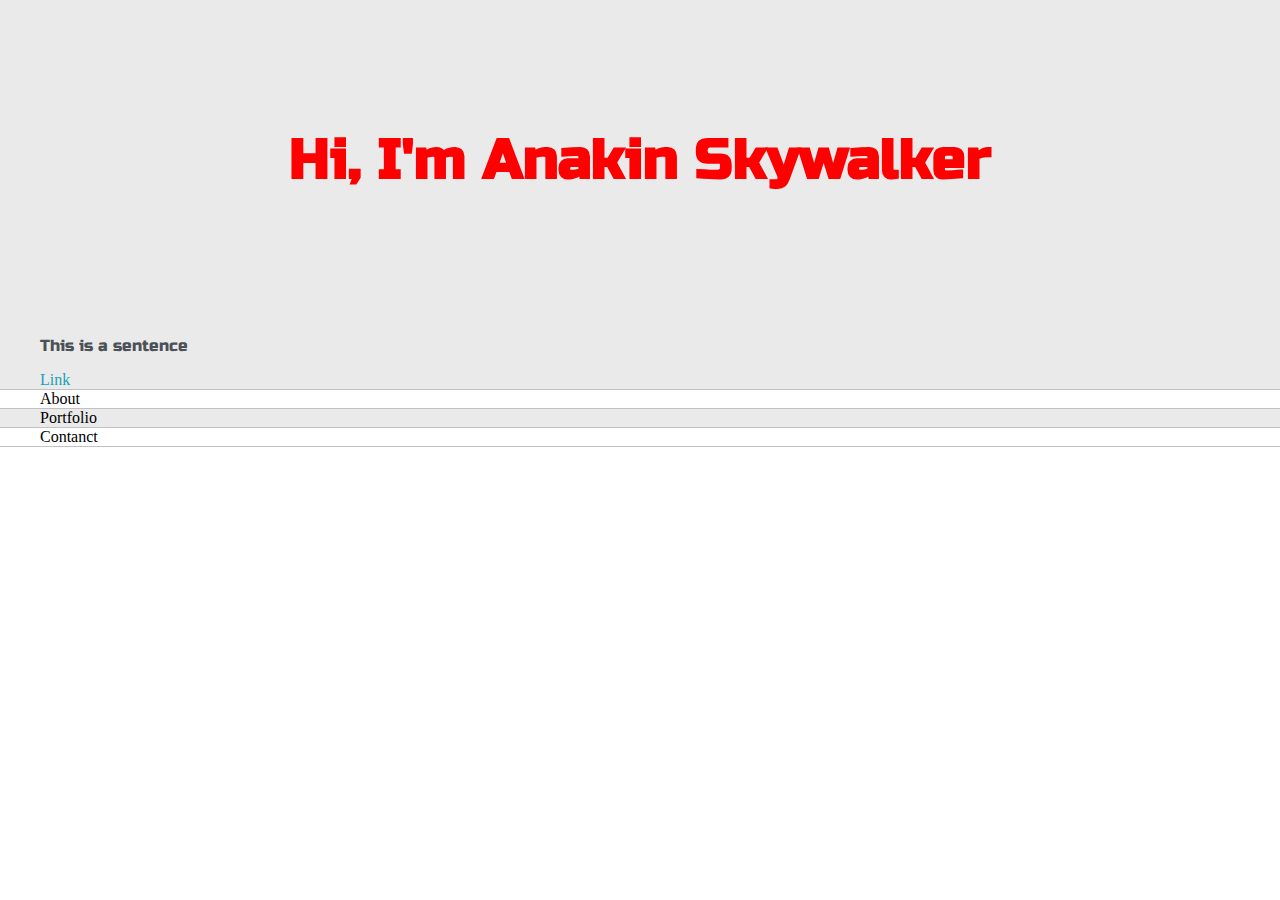
<file: index.html>
<!DOCTYPE html>
<html lang="en">
  <head>
    <meta charset="UTF-8" />
    <meta name="viewport" content="width=device-width, initial-scale=1.0" />
    <link rel="preconnect" href="https://fonts.gstatic.com" />
    <link
      href="https://fonts.googleapis.com/css2?family=Russo+One&display=swap"
      rel="stylesheet"
    />
    <link rel="preconnect" href="https://fonts.gstatic.com" />
    <link
      href="https://fonts.googleapis.com/css2?family=Roboto+Mono:ital,wght@1,500&family=Russo+One&display=swap"
      rel="stylesheet"
    />
    <title>P1: Portfolio Website</title>
    <link rel="stylesheet" href="default.css" />
  </head>
  <body>
    <section class="s1">
      <div class="main-container">
        <div class="greeting-wrapper">
          <h1>Hi, I'm Anakin Skywalker</h1>
        </div>
        <p>This is a sentence</p>
        <a href="#">Link</a>
      </div>
    </section>

    <section class="s2">
      <div class="main-container">About</div>
    </section>

    <section class="s1">
      <div class="main-container">Portfolio</div>
    </section>

    <section class="s2">
      <div class="main-container">Contanct</div>
    </section>
  </body>
</html>
</file>
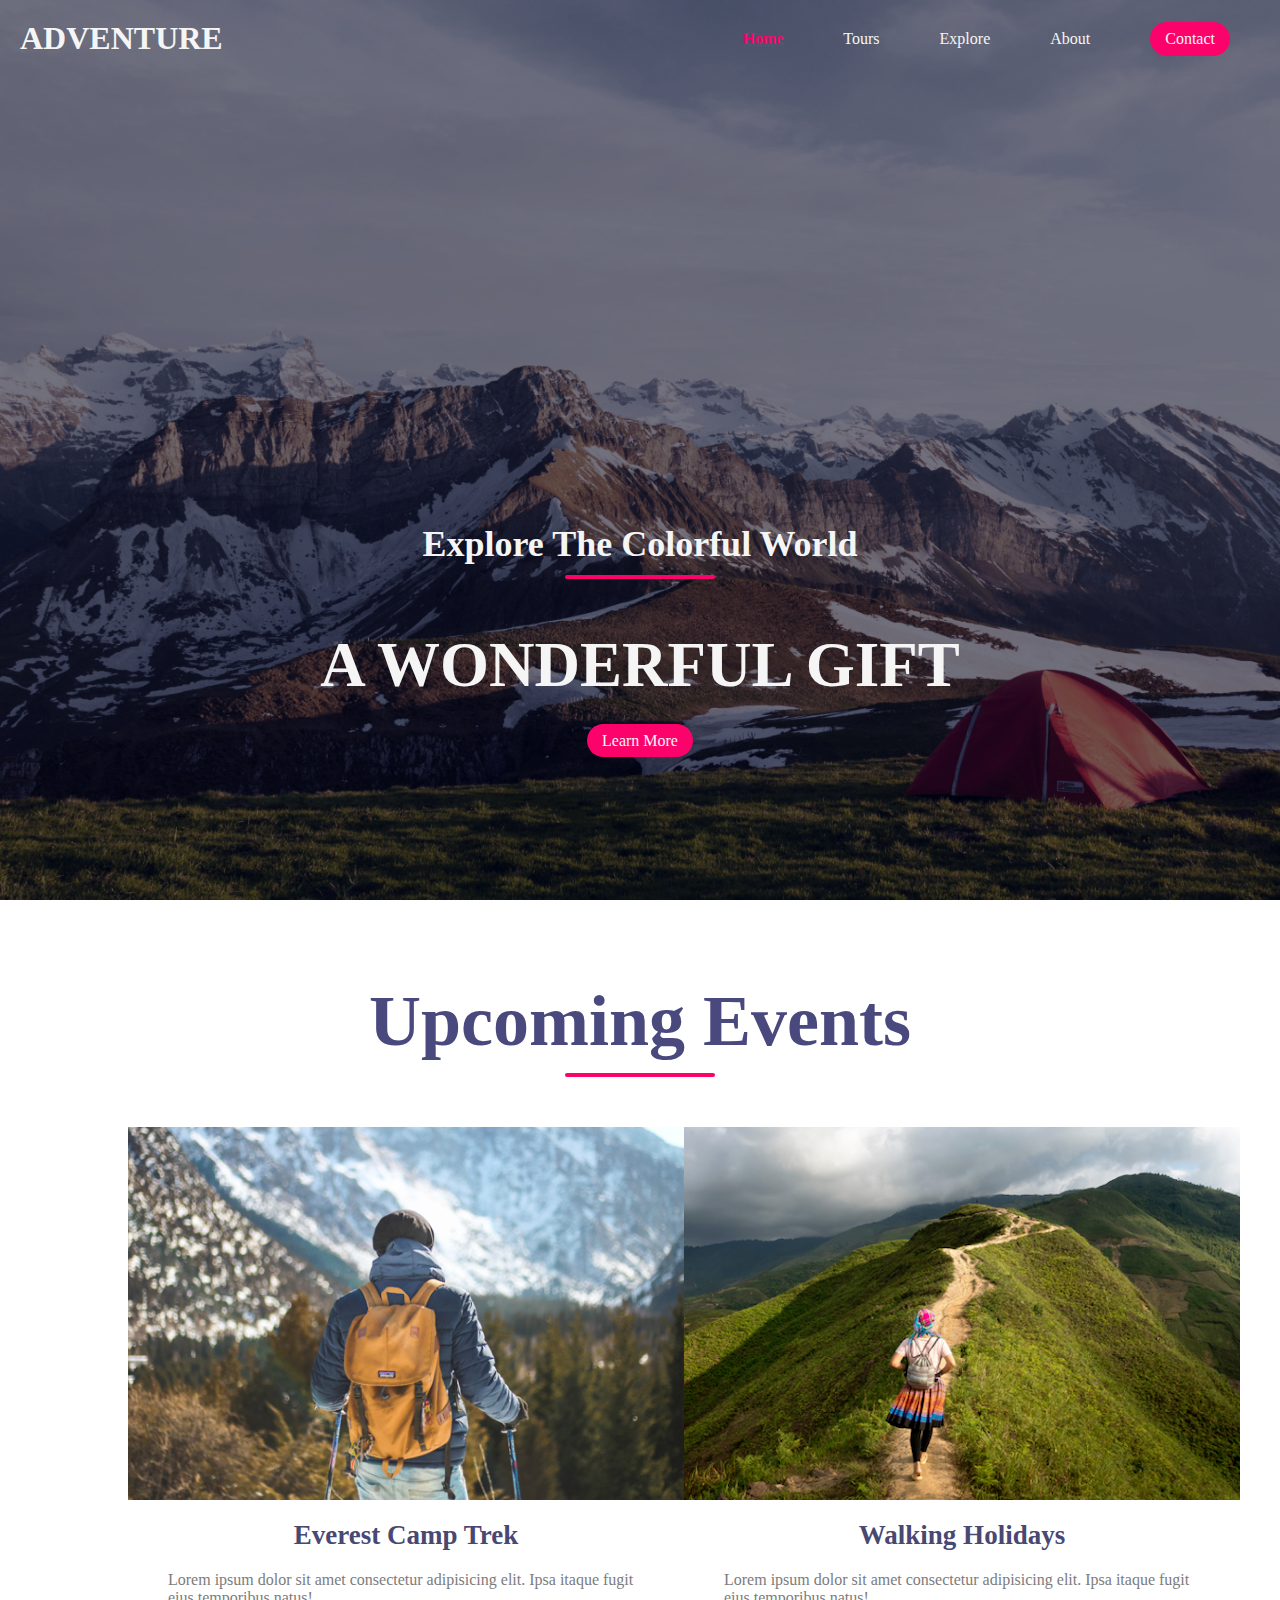
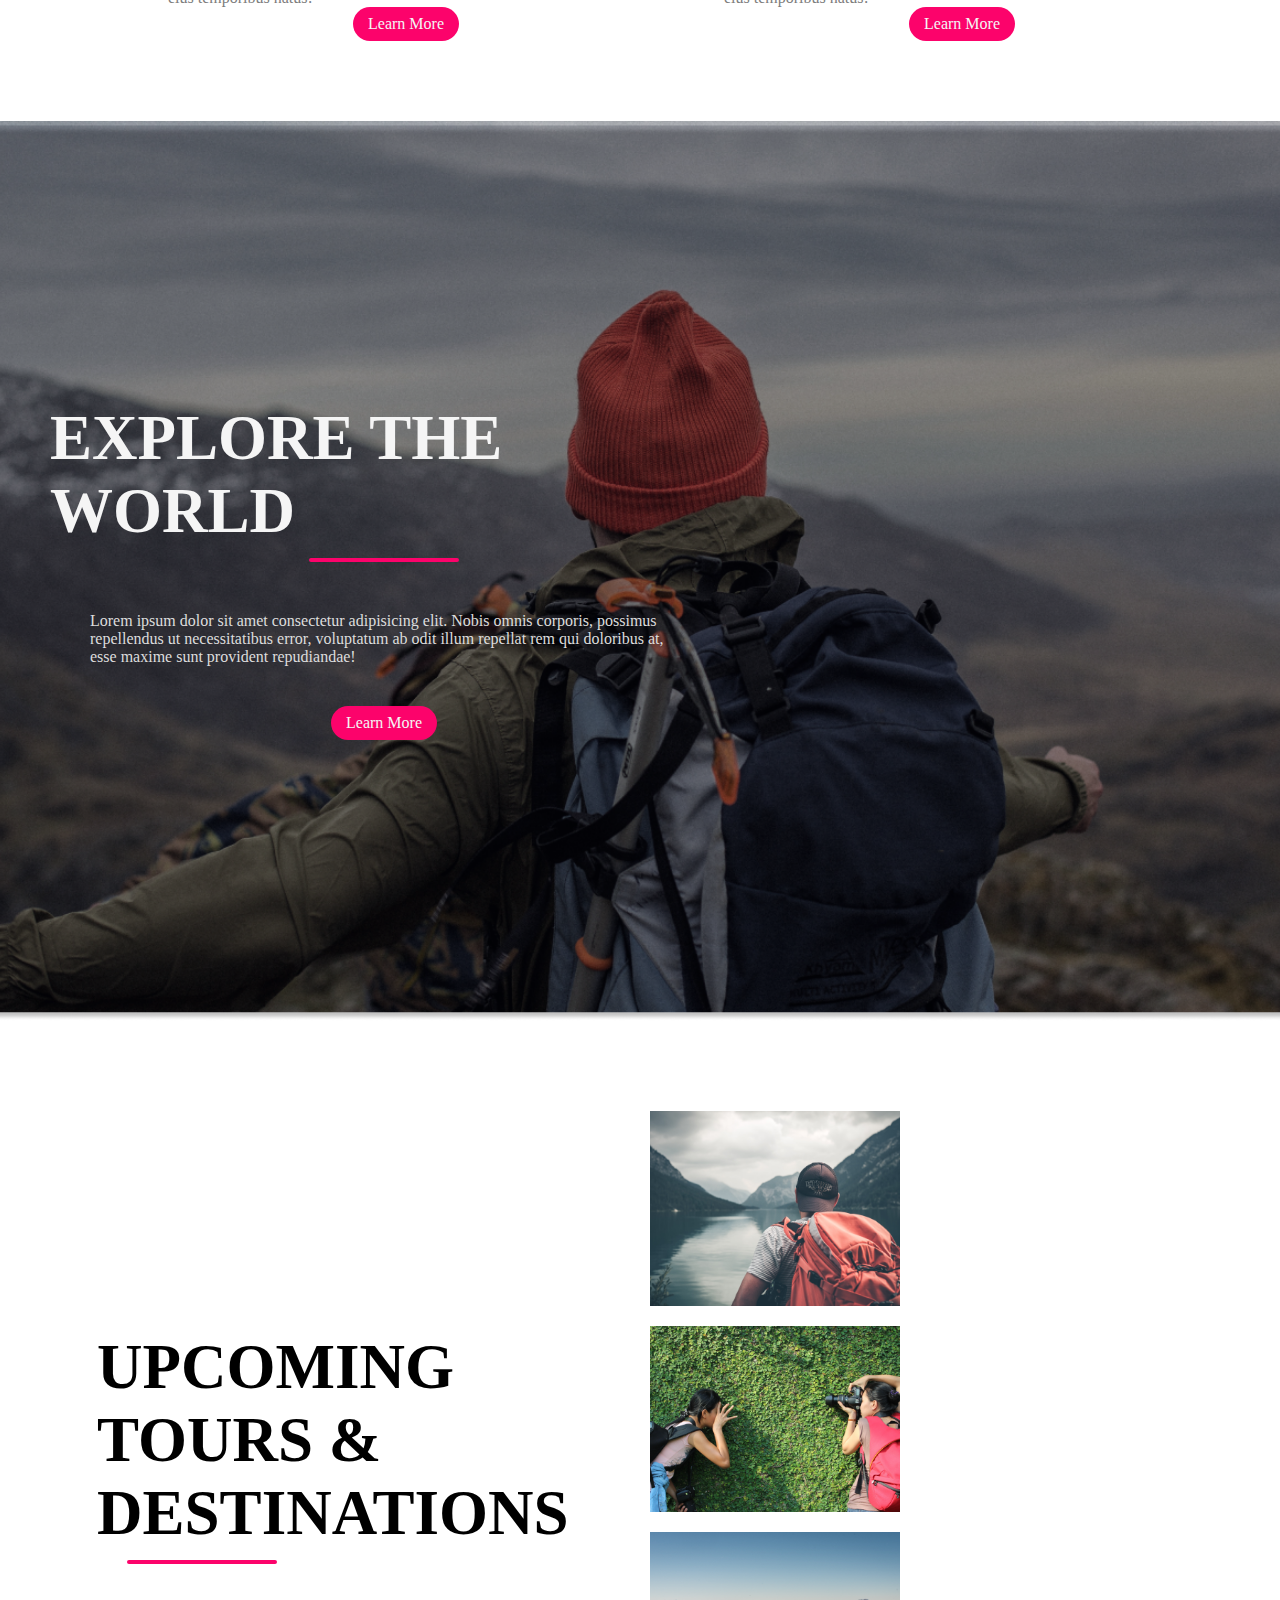
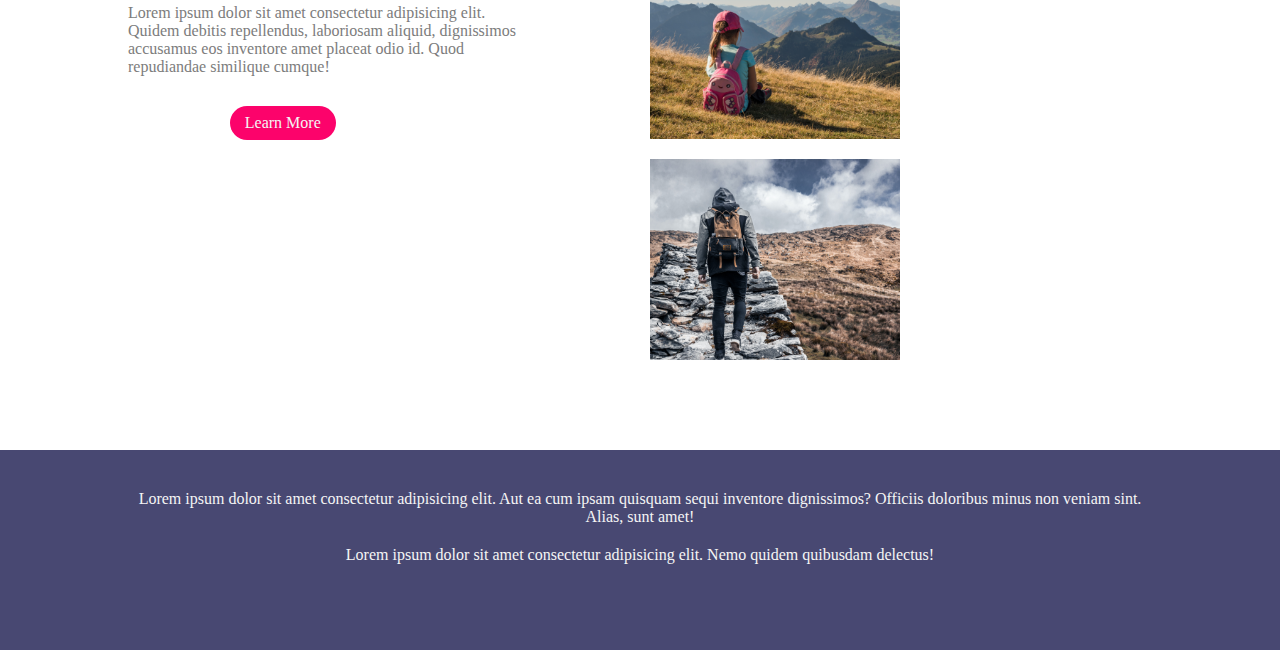
<file: ResponsiveWebOne/index.html>
<!--- Author: Luis Combariza  --->
<!--- Date: Jan 14, 2022  --->
<!--- Description: Simple responsive web project --->

<!DOCTYPE html>
<html lang="en">

<head>
    <meta charset="UTF-8">
    <meta http-equiv="X-UA-Compatible" content="IE=edge">
    <meta name="viewport" content="width=device-width, initial-scale=1.0">
    <title>ADVENTURE</title>
    <!--- CSS LINK --->
    <link rel="stylesheet" href="./style.css">
</head>

<body>
    <!--- Navbar --->
    <nav class="navbar">
        <h1 class="logo">ADVENTURE</h1>
        <ul class="nav-links">
            <li class="active"><a href="#"></a>Home</li>
            <li><a href="#"></a>Tours</li>
            <li><a href="#"></a>Explore</li>
            <li><a href="#"></a>About</li>
            <li class="ctn"><a href="#"></a>Contact</li>
        </ul>
        <img src="./img/menu-btn.png" alt="" class="menu-btn">
    </nav>
    <!--- Header --->
    <header>
        <div class="header-content">
            <h2> Explore The Colorful World</h2>
            <div class="line"></div>
            <h1>A WONDERFUL GIFT</h1>
            <a href="#" class="ctn"> Learn More</a>
        </div>
    </header>
    <!--- Section One --->
    <section class="events">
        <div class="title">
            <h1>Upcoming Events</h1>
            <div class="line"></div>
        </div>
        <div class="row">
            <div class="col">
                <img src="./img/img1.png" alt="">
                <h4>Everest Camp Trek</h4>
                <p>Lorem ipsum dolor sit amet consectetur adipisicing elit. Ipsa itaque fugit eius temporibus natus!</p>
                <a href="#" class="ctn">Learn More</a>
            </div>
            <div class="col">
                <img src="./img/img2.png" alt="">
                <h4>Walking Holidays</h4>
                <p>Lorem ipsum dolor sit amet consectetur adipisicing elit. Ipsa itaque fugit eius temporibus natus!</p>
                <a href="#" class="ctn">Learn More</a>
            </div>
        </div>
    </section>
    <!--- Section Two --->
    <section class="explore">
        <div class="explore-content">
            <h1>EXPLORE THE WORLD</h1>
            <div class="line"></div>
            <p>Lorem ipsum dolor sit amet consectetur adipisicing elit. Nobis omnis corporis, possimus repellendus ut
                necessitatibus error, voluptatum ab odit illum repellat rem qui doloribus at, esse maxime sunt provident
                repudiandae!
            </p>
            <a href="#" class="ctn">Learn More</a>
        </div>
    </section>
    <!--- Section Three --->
    <section class="tours">
        <div class="row">
            <div class="col content-col">
                <h1>UPCOMING TOURS & DESTINATIONS</h1>
                <div class="line"></div>
                <p>Lorem ipsum dolor sit amet consectetur adipisicing elit. Quidem debitis repellendus, laboriosam
                    aliquid, dignissimos accusamus eos inventore amet placeat odio id. Quod repudiandae similique
                    cumque!</p>
                <a href="#" class="ctn">Learn More</a>
            </div>
            <div class="col image-col">
                <div class="image-gallery">
                    <img src="./img/img3.png" alt="">
                    <img src="./img/img4.png" alt="">
                    <img src="./img/img5.png" alt="">
                    <img src="./img/img6.png" alt="">
                </div>
            </div>
        </div>
    </section>
    <!--- Section Four (Footer) --->
    <section class="footer">
        <p>Lorem ipsum dolor sit amet consectetur adipisicing elit. Aut ea cum ipsam quisquam sequi inventore
            dignissimos? Officiis doloribus minus non veniam sint. Alias, sunt amet!</p>
        <p>Lorem ipsum dolor sit amet consectetur adipisicing elit. Nemo quidem quibusdam delectus!
        </p>
    </section>
    <!--- JS link --->
    <script src="./script.js"></script>
</body>

</html>
</file>
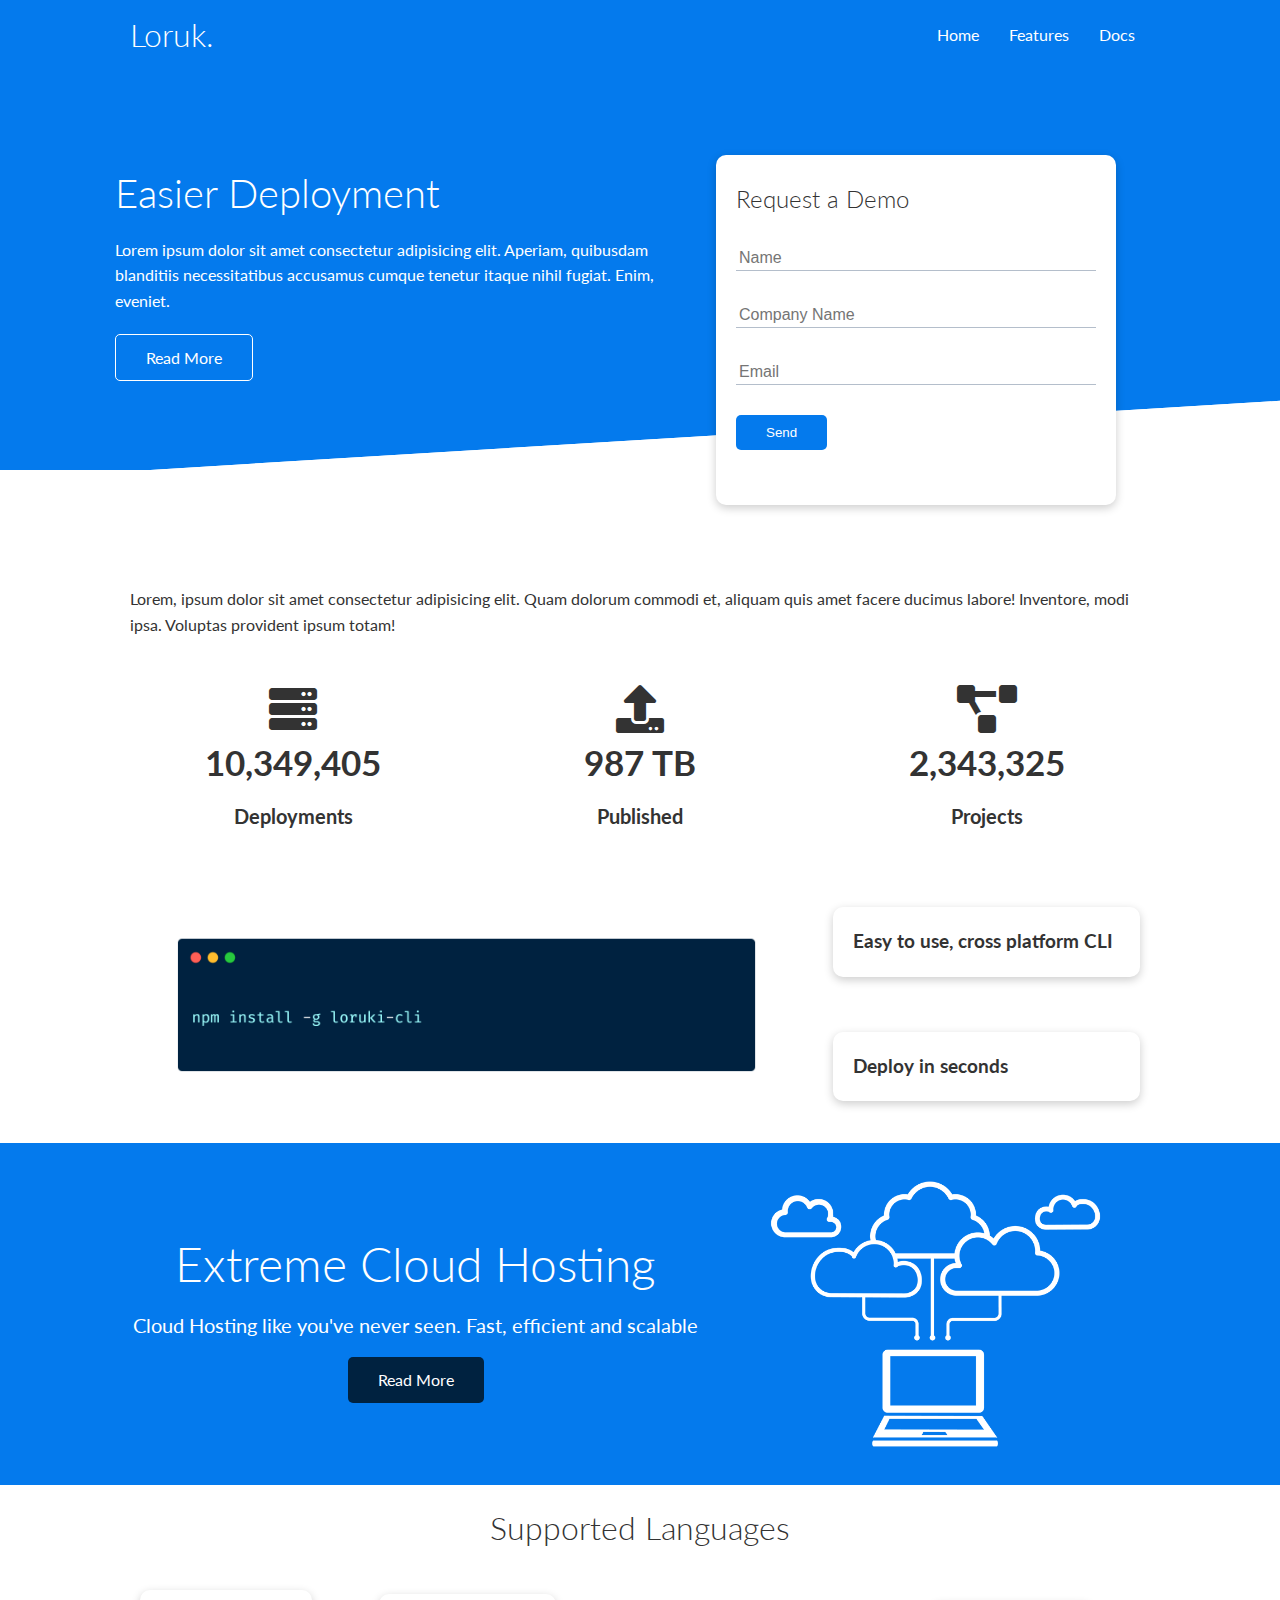
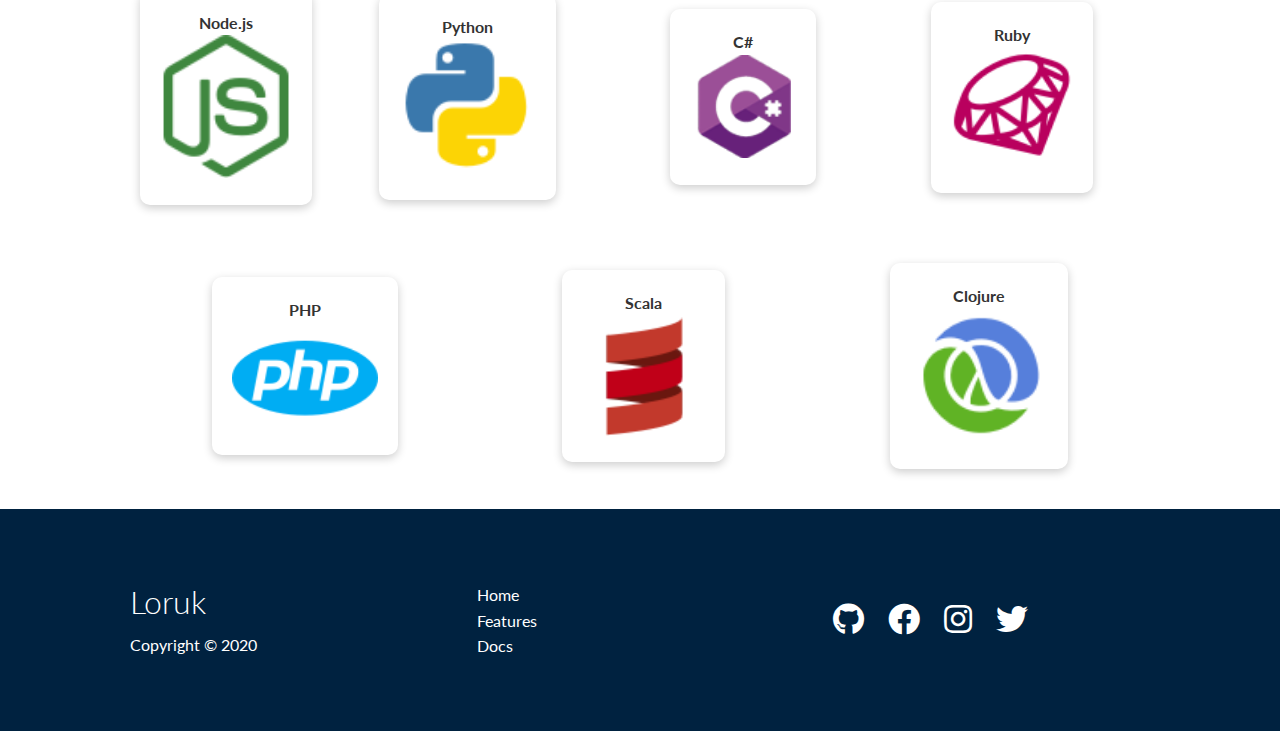
<file: ResponsiveWebTwo/index.html>
<!DOCTYPE html>
<html lang="en">

<head>
    <meta charset="UTF-8">
    <meta http-equiv="X-UA-Compatible" content="IE=edge">
    <meta name="viewport" content="width=device-width, initial-scale=1.0">
    <title> Loruk. | Cloud Hosting For Everyone</title>
    <link rel="stylesheet" href="https://cdnjs.cloudflare.com/ajax/libs/font-awesome/5.15.1/css/all.min.css">
    <link rel="stylesheet" href="css/style.css">
    <link rel="stylesheet" href="css/utilities.css">
</head>

<body>
    <!-- Nav Bar-->
    <div class="navbar">
        <div class="container flex">
            <h1 class="logo">
                Loruk.
            </h1>
            <nav>
                <ul>
                    <li><a href="index.html">Home</a></li>
                    <li><a href="features.html">Features</a></li>
                    <li><a href="docs.html">Docs</a></li>
                </ul>
            </nav>
        </div>
    </div>
    <!-- Showcase SECTION(1)-->
    <section class="showcase">
        <div class="container grid">
            <div class="showcase-text">
                <h1>Easier Deployment</h1>
                <p>Lorem ipsum dolor sit amet consectetur adipisicing elit. Aperiam, quibusdam blanditiis necessitatibus
                    accusamus cumque tenetur itaque nihil fugiat. Enim, eveniet.</p>
                <a href="features.html" class="btn btn-outline"> Read More</a>
            </div>
            <div class="showcase-form card">
                <h2>Request a Demo</h2>
                <form>
                    <div class="form-control">
                        <input type="text" name="name" placeholder="Name" required>
                    </div>
                    <div class="form-control">
                        <input type="text" name="company" placeholder="Company Name" required>
                    </div>
                    <div class="form-control">
                        <input type="text" name="email" placeholder="Email" required>
                    </div>
                    <input type="submit" value="Send" class="btn btn-primary">
                </form>
            </div>
        </div>
    </section>

    <!-- Section 2 Stats -->
    <section class="stats">
        <div class="container">
            <h3 class="stats-heading text-center my-1"></h3>
            Lorem, ipsum dolor sit amet consectetur adipisicing elit. Quam dolorum commodi et, aliquam quis amet facere
            ducimus labore! Inventore, modi ipsa. Voluptas provident ipsum totam!

            <div class="grid grid-3 text-center my-4">
                <div>
                    <i class="fas fa-server fa-3x"></i>
                    <h3>10,349,405</h3>
                    <p class="text-secondary"> Deployments</p>
                </div>
                <div>
                    <i class="fas fa-upload fa-3x"></i>
                    <h3>987 TB</h3>
                    <p class="text-secondary"> Published</p>
                </div>
                <div>
                    <i class="fas fa-project-diagram fa-3x"></i>
                    <h3>2,343,325</h3>
                    <p class="text-secondary"> Projects</p>
                </div>
            </div>
        </div>
    </section>
    <!-- Cli (Section 3) -->
    <section class="cli">
        <div class="container grid">
            <img src="images/cli.png" alt="">
            <div class="card">
                <h3> Easy to use, cross platform CLI</h3>
            </div>
            <div class="card">
                <h3> Deploy in seconds </h3>
            </div>
        </div>
    </section>
    <!-- Cloud (Section 4) -->
    <section class="cloud bg-primary my-2 py-2">
        <div class="container grid">
            <div class="text-center">
                <h2 class="lg">Extreme Cloud Hosting</h2>
                <p class="lead my-1"> Cloud Hosting like you've never seen.
                    Fast, efficient and scalable </p>
                <a href="features.html" class="btn btn-dark"> Read More</a>
            </div>
            <img src="images/cloud.png" alt="">
        </div>
    </section>

    <!-- Languages (Section 5) -->
    <section class="languages">
        <h2 class="md text-center my-2">
            Supported Languages
        </h2>
        <div class="container flex">
            <h4 class="card">
                Node.js
                <img src="images/logos/node.png" alt="">
            </h4>
            <div class="container flex">
                <h4 class="card">
                    Python
                    <img src="images/logos/python.png" alt="">
                </h4>
            </div>
            <div class="container flex">
                <h4 class="card">
                    C#
                    <img src="images/logos/csharp.png" alt="">
                </h4>
            </div>
            <div class="container flex">
                <h4 class="card">
                    Ruby
                    <img src="images/logos/ruby.png" alt="">
                </h4>
            </div>
            <div class="container flex">
                <h4 class="card">
                    PHP
                    <img src="images/logos/php.png" alt="">
                </h4>
            </div>
            <div class="container flex">
                <h4 class="card">
                    Scala
                    <img src="images/logos/scala.png" alt="">
                </h4>
            </div>
            <div class="container flex">
                <h4 class="card">
                    Clojure
                    <img src="images/logos/clojure.png" alt="">
                </h4>
            </div>
        </div>
    </section>

    <!-- Footer -->
    <footer class="footer bg-dark py-5">
        <div class="container grid grid-3">
            <div>
                <h1>
                    Loruk
                </h1>
                <p>Copyright &copy; 2020</p>
            </div>
            <nav>
                <ul>
                    <li><a href="index.html">Home</a></li>
                    <li><a href="features.html">Features</a></li>
                    <li><a href="docs.html">Docs</a></li>
                </ul>
            </nav>
            <div class="social">
                <a href="#"><i class="fab fa-github fa-2x"></i></a>
                <a href="#"><i class="fab fa-facebook fa-2x"></i></a>
                <a href="#"><i class="fab fa-instagram fa-2x"></i></a>
                <a href="#"><i class="fab fa-twitter fa-2x"></i></a>
            </div>
        </div>
    </footer>

</body>

</html>
</file>
<file: default.css>
:root {
  /* Variables*/
  --mainColor: #eaeaea;
  --secondaryColor: #ffff;

  --borderColor: #c1c1c1;

  --mainText: red;
  --secondaryText: #4b5156;
}

html,
body {
  padding: 0;
  margin: 0;
}

h1,
h2,
h3,
h4,
h5,
h6,
strong {
  color: var(--mainText);
  font-family: "Russo One", sans-serif;
}

a {
  text-decoration: none;
  color: #17a2b8;
}

ul {
  list-style: none;
}

h1 {
  font-size: 56px;
}
h2 {
  font-size: 36px;
}
h3 {
  font-size: 28px;
}
h4 {
  font-size: 24px;
}
h5 {
  font-size: 20px;
}
h6 {
  font-size: 16px;
}

p,
li,
span,
label,
input,
textarea {
  color: var(--secondaryText);
  font-family: "Roboto Mono", monospace;
  font-family: "Russo One", sans-serif;
}

.s1 {
  background-color: var(--mainColor);
  border-bottom: 1px solid var(--borderColor);
  overflow: auto;
}

.s2 {
  background-color: var(--secondaryColor);
  border-bottom: 1px solid var(--borderColor);
}

.main-container {
  width: 1200px;
  margin: 0 auto;
}

.greeting-wrapper {
  display: grid;
  text-align: center;
  align-content: center;

  min-height: 20em;
}

.intro-wrapper {
  background-color: var(--secondaryColor);
  border: 1px solid var(--borderColor);
  border-radius: 5px 5px 0 0;

  -webkit-box-shadow: 10px 10px 5px 0px rgba(0, 0, 0, 0.75);
  -moz-box-shadow: 10px 10px 5px 0px rgba(0, 0, 0, 0.75);
  box-shadow: 10px 10px 5px 0px rgba(0, 0, 0, 0.75);

  display: grid;
  grid-template-columns: 1fr 1fr;
  grid-template-rows: 3em 30em;
  grid-template-areas:
    "nav-wrapper nav-wrapper"
    "left-column right-column";
}

.nav-wrapper {
  grid-area: nav-wrapper;
  border-bottom: 1px solid var(--borderColor);
  display: flex;
  justify-content: space-between;
  align-items: center;
}

.dots-wrapper {
  display: flex;
  padding: 10px;
}

.browser-dot {
  background-color: black;
  height: 15px;
  width: 15px;
  border-radius: 50%;
  margin: 5px;

  -webkit-box-shadow: -10px -10px 13px 2px #000000;
  box-shadow: -10px -10px 13px 2px #000000;
}

.left-column {
  grid-area: left-column;
}
.right-column {
  grid-area: right-column;
}

/* Media Query*/

@media screen and (max-width: 1200px) {
  .main-container {
    width: 95%;
  }
}
</file>
<file: ResponsiveWebTwo/css/style.css>
/* Luis Combariza 
    Responsive web project 2 ( Jan 17, 2022 ) 
*/

@import url("https://fonts.googleapis.com/css2?family=Lato:wght@300&display=swap");

/*  Custom - Properties */
:root {
  --primary-color: #047aed;
  --secondary-color: #1c3fa8;
  --dark-color: #002240;
  --light-color: #f4f4f4;
}

/* Reset */
* {
  box-sizing: border-box;
  padding: 0;
  margin: 0;
}

body {
  font-family: "Lato", sans-serif;
  color: #333;
  line-height: 1.6;
}

ul {
  list-style-type: none;
}

a {
  text-decoration: none;
}

h1,
h2 {
  font-weight: 300;
  line-height: 1.2;
  margin: 10px 0;
}

p {
  margin: 10px 0;
}

img {
  width: 100%;
}

/*  Navbar */
.navbar {
  background-color: var(--primary-color);
  color: #fff;
  height: 70px;
}

.navbar ul {
  display: flex;
}

.navbar a {
  color: #fff;
  padding: 10px;
  margin: 0 5px;
}

.navbar a:hover {
  border-bottom: 2px #ffff solid;
}

.navbar .flex {
  justify-content: space-between;
}

/* Showcase (Section 1 ) */
.showcase {
  height: 400px;
  background-color: var(--primary-color);
  color: #fff;
  position: relative;
}

.showcase h1 {
  font-size: 40px;
}

.showcase p {
  margin: 20px 0;
}

.showcase .grid {
  overflow: visible;
  grid-template-columns: 55% 45%;
  gap: 30px;
}

.showcase-form {
  position: relative;
  top: 60px;
  height: 350px;
  width: 400px;
  padding: 40px;
  z-index: 100;
  justify-content: flex-end;
}

.showcase-form .form-control {
  margin: 30px 0;
}

.showcase-form input[type="text"],
.showcase-form input[type="email"] {
  border: 0;
  border-bottom: 1px solid #b4becb;
  width: 100%;
  padding: 3px;
  font-size: 16px;
}

.showcase-form input:focus {
  outline: none;
}

.showcase::before,
.showcase::after {
  content: "";
  position: absolute;
  height: 100px;
  bottom: -70px;
  right: 0;
  left: 0;
  background-color: #fff;
  transform: skewY(-3.5deg);
  -webkit-transform: skewY(-3.5deg);
  -moz-transform: skewY(-3.5deg);
  -ms-transform: skewY(-3.5deg);
}

/* Stats (Section 2) */
.stats {
  padding-top: 100px;
}

.stats-heading {
  max-width: 500px;
  margin: auto;
}

.stats .grid h3 {
  font-size: 35px;
}

.stats .grid p {
  font-size: 20px;
  font-weight: bold;
}

/* Cli */
.cli .grid {
  grid-template-columns: repeat(3, 1fr);
  grid-template-rows: repeat(2, 1fr);
}

.cli .grid > *:first-child {
  grid-column: 1 / span 2;
  grid-row: 1 / span 2;
}

/* Cloud Section(4) */
.cloud .grid {
  grid-template-columns: 4fr 3fr;
}

/* Languages */

.languages .flex {
  flex-wrap: wrap;
}

.languages .card {
  text-align: center;
  margin: 18px 10px 40px;
  transition: transform 0.2s ease-in;
}

.languages .card h4 {
  font-size: 20px;
  margin-bottom: 10px;
}

.languages .card:hover {
  transform: translateY(-15px);
}

/* Footer */
.footer .social a {
  margin: 0 10px;
}

/* MEDIA QUERIES : Tablets and under */
@media (max-width: 768px) {
  .grid,
  .showcase .grid,
  .stats .grid,
  .cli .grid,
  .cloud .grid {
    grid-template-columns: 1fr;
    grid-template-rows: 1fr;
  }

  .showcase {
    height: auto;
  }

  .showcase-text {
    text-align: center;
    margin-top: 40px;
  }

  .showcase-form {
    justify-self: center;
    margin: auto;
  }
}

/* MEDIA QUERIES: Mobile */
@media (max-width: 500px) {
  .navbar {
    height: 110px;
  }

  .navbar .flex {
    flex-direction: column;
  }

  .navbar ul {
    padding: 10px;
    background-color: rgba(0, 0, 0, 0.1);
  }
}
</file>
<file: ResponsiveWebTwo/css/utilities.css>
/* Luis Combariza 
    Responsive web project 2 ( Jan 17, 2022 ) 
*/

/* Utilities  */
.container {
  max-width: 1100px;
  margin: 0 auto;
  overflow: auto;
  padding: 0 40px;
}

.card {
  background-color: #fff;
  color: #333;
  border-radius: 10px;
  box-shadow: 0 3px 10px rgba(0, 0, 0, 0.2);
  padding: 20px;
  margin: 10px;
}

.btn {
  display: inline-block;
  padding: 10px 30px;
  cursor: pointer;
  background: var(--primary-color);
  color: #fff;
  border: none;
  border-radius: 5px;
}

.btn-outline {
  background-color: transparent;
  border: 1px #fff solid;
}

.btn:hover {
  transform: scale(0.95);
}

/* Backgrouds & colored buttons */
.bg-primary,
.btn-primary {
  background-color: var(--primary-color);
  color: #fff;
}

.bg-secondary,
.btn-secondary {
  background-color: var(--secondary-color);
  color: #fff;
}

.bg-dark,
.btn-dark {
  background-color: var(--dark-color);
  color: #fff;
}

.bg-primary a,
.btn-primary a,
.bg-secondary a,
.btn-secondary a,
.bg-dark a,
.btn-dark a {
  color: #fff;
}

.bg-light,
.btn-light {
  background-color: var(--light-color);
  color: #333;
}

/* Text sizes */
.lead {
  font-size: 20px;
}

.sm {
  font-size: 1rem;
}

.md {
  font-size: 2rem;
}

.lg {
  font-size: 3rem;
}

.xl {
  font-size: 4rem;
}

.text-center {
  text-align: center;
}

.flex {
  display: flex;
  align-items: center;
  height: 100%;
}

.grid {
  display: grid;
  grid-template-columns: 1fr 1fr;
  gap: 20px;
  justify-content: center;
  align-items: center;
  height: 100%;
}

.grid-3 {
  grid-template-columns: repeat(3, 1fr);
}

/* Margin */
.my-1 {
  margin: 1rem 0;
}

.my-2 {
  margin: 1.5rem 0;
}

.my-3 {
  margin: 2rem 0;
}

.my-4 {
  margin: 3rem 0;
}

.my-5 {
  margin: 4rem 0;
}

.m-1 {
  margin: 1rem;
}

.m-2 {
  margin: 1.5rem;
}

.m-3 {
  margin: 2rem;
}

.m-4 {
  margin: 3rem;
}

.m-5 {
  margin: 4rem;
}

/* Padding */
.py-1 {
  padding: 1rem 0;
}

.py-2 {
  padding: 1.5rem 0;
}

.py-3 {
  padding: 2rem 0;
}

.py-4 {
  padding: 3rem 0;
}

.py-5 {
  padding: 4rem 0;
}

.p-1 {
  padding: 1rem;
}

.p-2 {
  padding: 1.5rem;
}

.p-3 {
  padding: 2rem;
}

.p-4 {
  padding: 3rem;
}

.p-5 {
  padding: 4rem;
}
</file>
<file: ResponsiveWebOne/style.css>
/* --- Google Fonts --- */
@import url("http://fonts.googleapis.com/css2?family=Poppins");

/* --- Global reset --- */
* {
  margin: 0;
  padding: 0;
  box-sizing: border-box;
}

a {
  text-decoration: none;
}

ul {
  list-style: none;
}

.active {
  color: #fc036b;
  text-decoration: underline;
  font-weight: bold;
}

body,
html {
  overflow-x: hidden;
}

/* --- Navbar --- */
.navbar {
  position: absolute;
  top: 0;
  left: 0;
  display: flex;
  width: 100%;
  justify-content: space-between;
  padding: 20px;
  color: whitesmoke;
}

.nav-links {
  display: flex;
  align-items: center;
}

.nav-links li {
  margin: 0 30px;
}

header {
  width: 100vw;
  height: 100vh;
  background-image: url("./img/header-bg.png");
  background-position: bottom;
  background-size: cover;
  display: flex;
  align-items: flex-end;
  justify-content: center;
}

.header-content {
  margin-bottom: 150px;
  color: whitesmoke;
  text-align: center;
}

.header-content h2 {
  font-size: 4vmin;
}

.line {
  width: 150px;
  height: 4px;
  background: #fc036b;
  margin: 10px auto;
  border-radius: 5px;
}

.header-content h1 {
  font-size: 7vmin;
  margin-top: 50px;
  margin-bottom: 30px;
}

.ctn {
  padding: 8px 15px;
  background: #fc036b;
  border-radius: 30px;
  color: whitesmoke;
}

.menu-btn {
  position: absolute;
  top: 30px;
  right: 30px;
  width: 40px;
  cursor: pointer;
  display: none;
}

/* --- Section 1 ( Events ) styling --- */
section {
  width: 80%;
  margin: 80px auto;
}

.title {
  text-align: center;
  font-size: 4vmin;
  color: rgb(73, 73, 126);
}

.row {
  display: flex;
  align-items: center;
  width: 100%;
  justify-content: space-between;
}

.row .col {
  display: flex;
  flex-direction: column;
  align-items: center;
}

.events .row {
  margin-top: 50px;
}

h4 {
  font-size: 3vmin;
  color: #484872;
  margin: 20px auto;
}

p {
  color: #7c7c7c;
  padding: 0px 40px;
}

.events .ctn {
  margi-top: 30px;
}

/* --- Section 2 (explore) styling --- */
.explore {
  width: 100%;
  height: 100vh;
  background-image: url("./img/bg2.png");
  background-position: center;
  background-size: cover;
  background-repeat: no-repeat;
  display: flex;
  align-items: center;
}

.explore-content {
  width: 60%;
  padding: 50px;
  color: whitesmoke;
  display: flex;
  align-items: center;
  flex-direction: column;
}

.explore-content h1 {
  font-size: 7vmin;
}

.explore-content .line {
  margin-bottom: 50px;
}

.explore-content p {
  color: rgb(221, 221, 221);
}

.explore-content .ctn {
  margin-top: 40px;
}

/* -- Section 3 (tours) styling --- */
.content-col {
  width: 40%;
}

.image-col {
  width: 50%;
}

.tours .image-gallery {
  display: flex;
  flex-wrap: wrap;
  width: 100%;
  align-items: center;
}

.image-gallery img {
  width: 250px;
  margin: 10px;
  max-width: 300px;
}

.content-col h1 {
  font-size: 7vmin;
  color: 484872;
}

.content-col .line {
  margin-left: -1px;
}

.content-col p {
  padding: 0;
  margin: 30px auto;
}

.content-col .ctn {
  margin-left: -100px;
}

/* --- Section 4 (Footer) styling --- */
.footer {
  width: 100%;
  min-height: 200px;
  padding: 20px 80px;
  margin: 0;
  background: #484872;
  text-align: center;
}

.footer p {
  color: whitesmoke;
  margin: 20px auto;
}

/* Mobile responsive */
/* ------------------------------------------- */
@media only screen and (max-width: 850px) {
  .menu-btn {
    display: block;
  }
  .navbar {
    padding: 0;
  }
  .logo {
    position: absolute;
    top: 30px;
    left: 30px;
  }
  .nav-links {
    flex-direction: column;
    width: 100%;
    height: 100vh;
    justify-content: center;
    background: #484872;
    margin-top: -900px;
    transition: all 0.5s ease;
  }

  .mobile-menu {
    margin-top: 0px;
    border-bottom-right-radius: 10%;
  }

  .nav-links li {
    margin: 30px auto;
  }

  /* --- Event section --- */
  .row {
    flex-direction: column;
  }

  .row .col {
    margin: 20px auto;
  }
  .col img {
    max-width: 90%;
  }

  /* --- Explore section --- */
  .explore-content {
    width: 100%;
  }

  /* --- Tours section --- */

  .tours .col {
    width: 100%;
  }

  .image-gallery {
    justify-content: center;
    align-items: center;
  }

  .image-gallery img {
    width: 90%;
  }

  .footer {
    padding: 10px;
  }
}

/* --- Animations --- */

img {
  transition: tramsform 0.3s ease;
}

img:hover {
  transform: scale(1.1);
}

.ctn:hover {
  background: whitesmoke;
  color: #fc036b;
  box-shadow: 2px 2px 5px #00000056;
}

li:hover {
  color: #fc036b;
  cursor: zoom-out;
}
</file>
